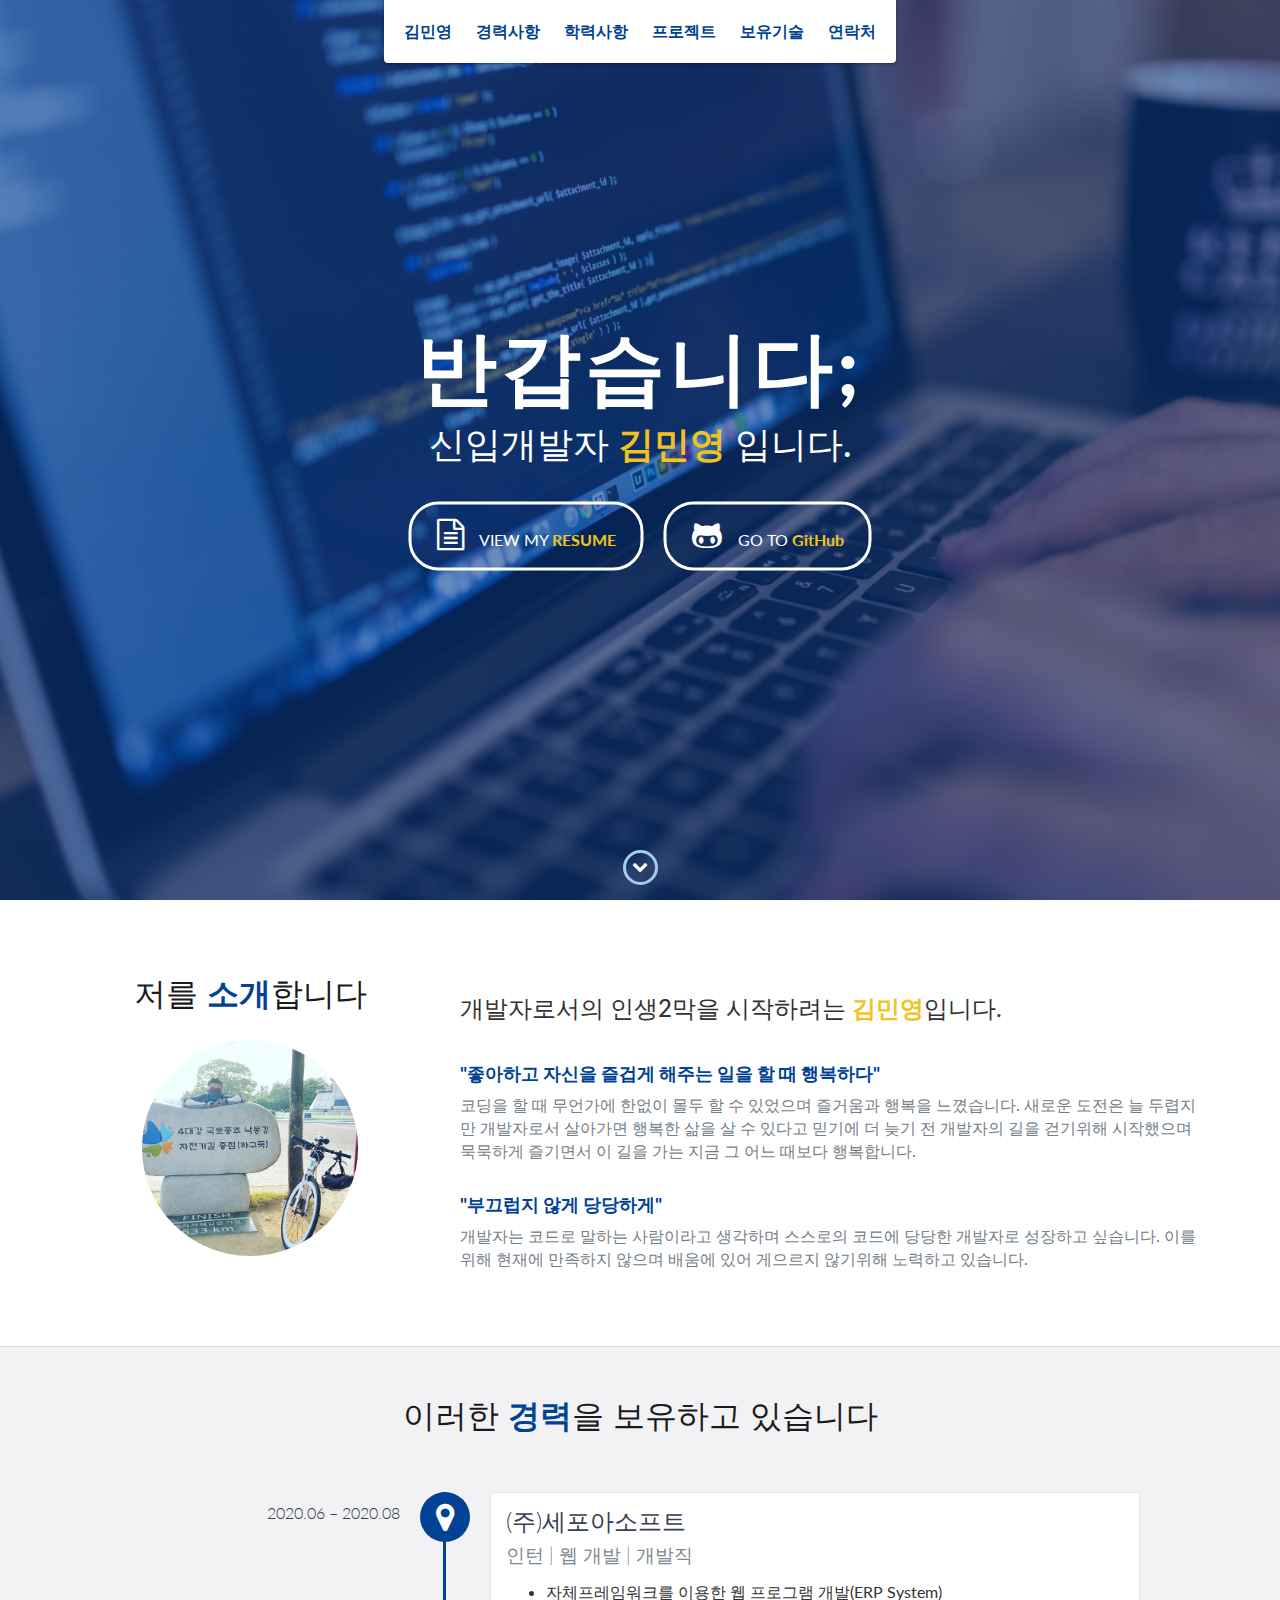
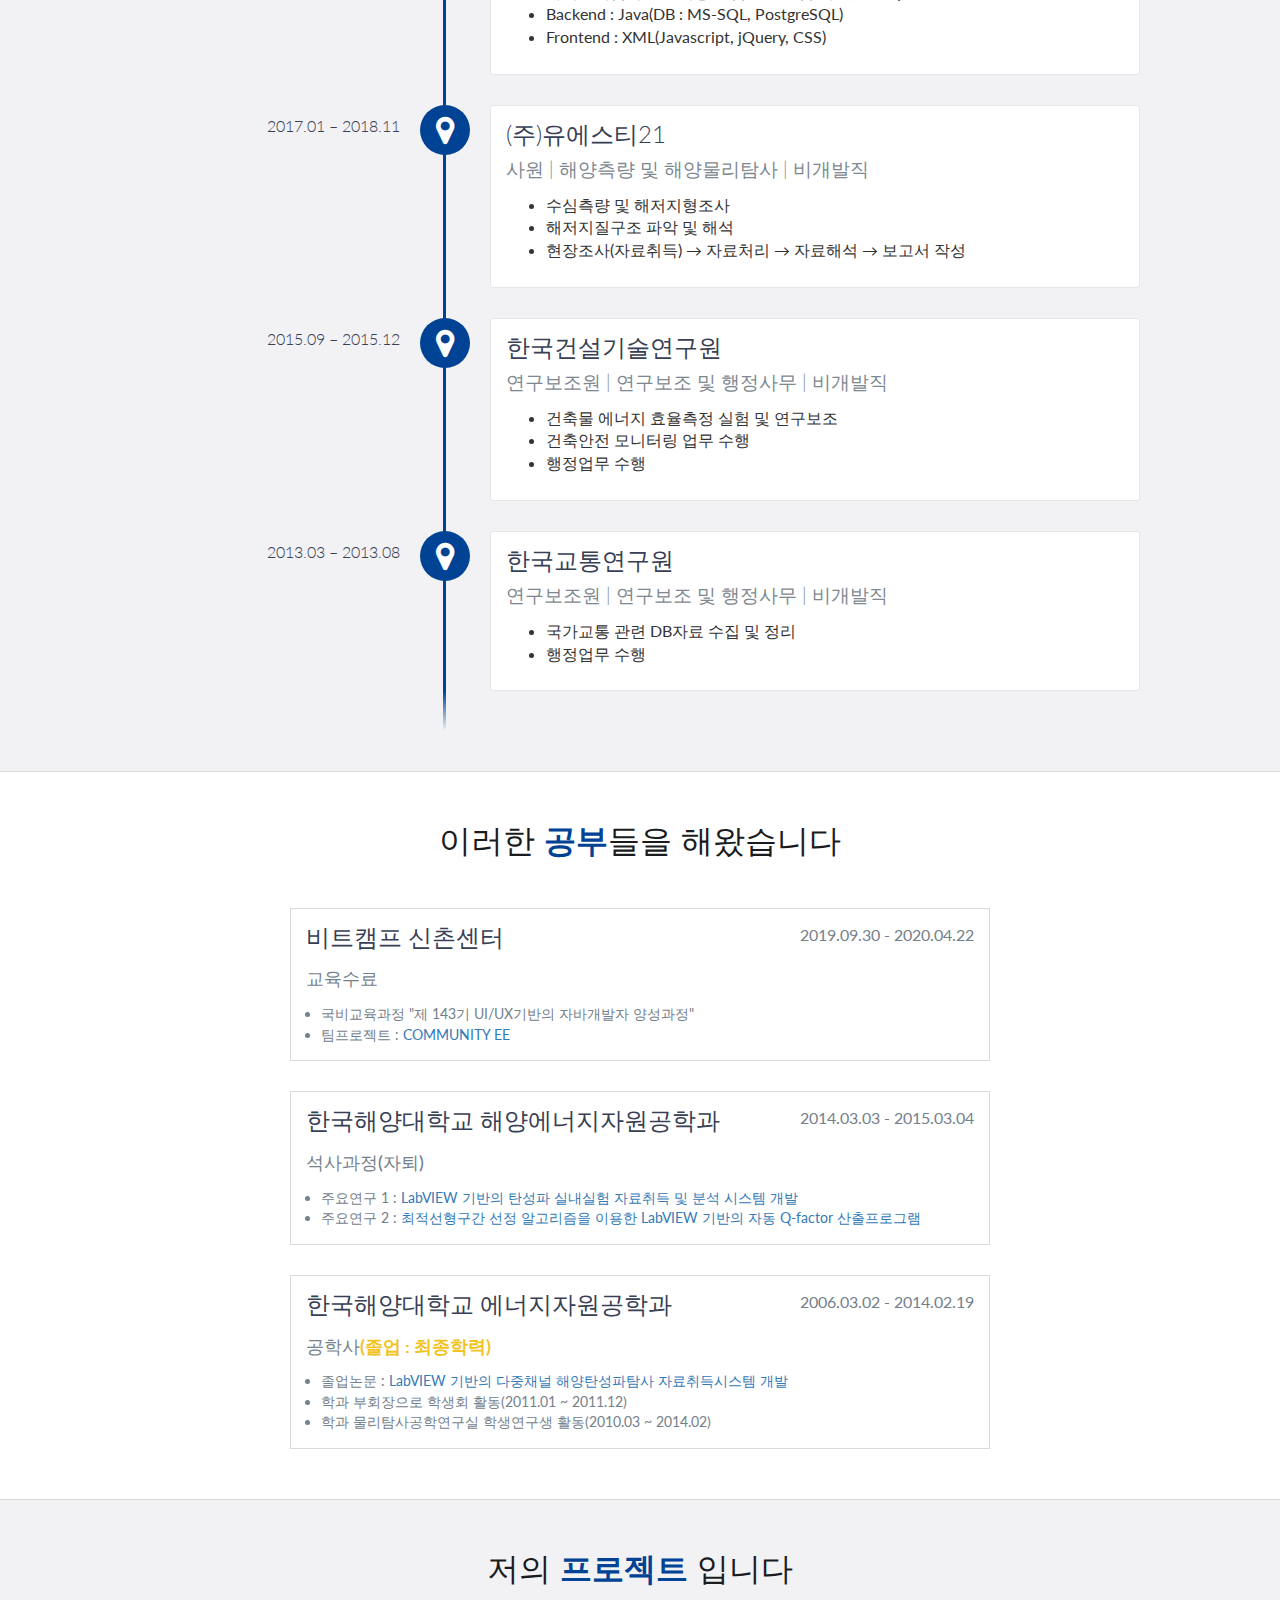
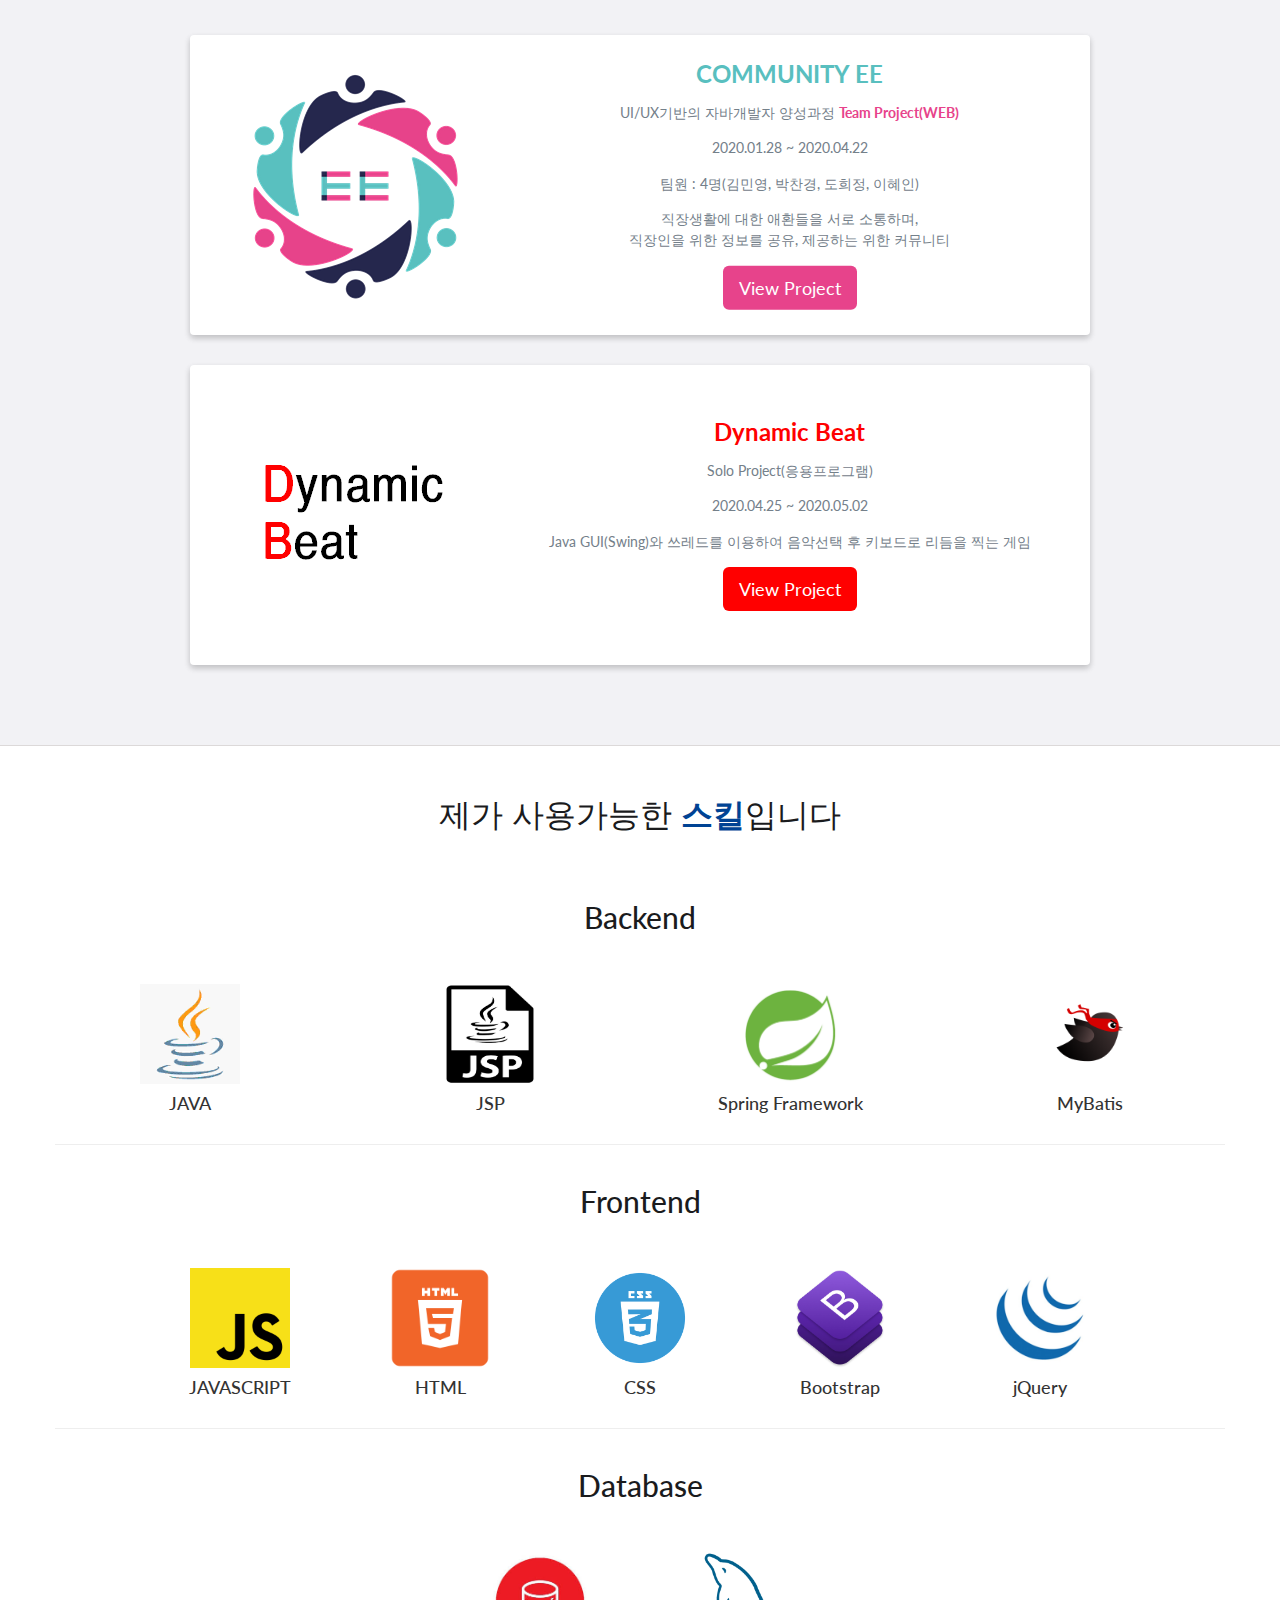
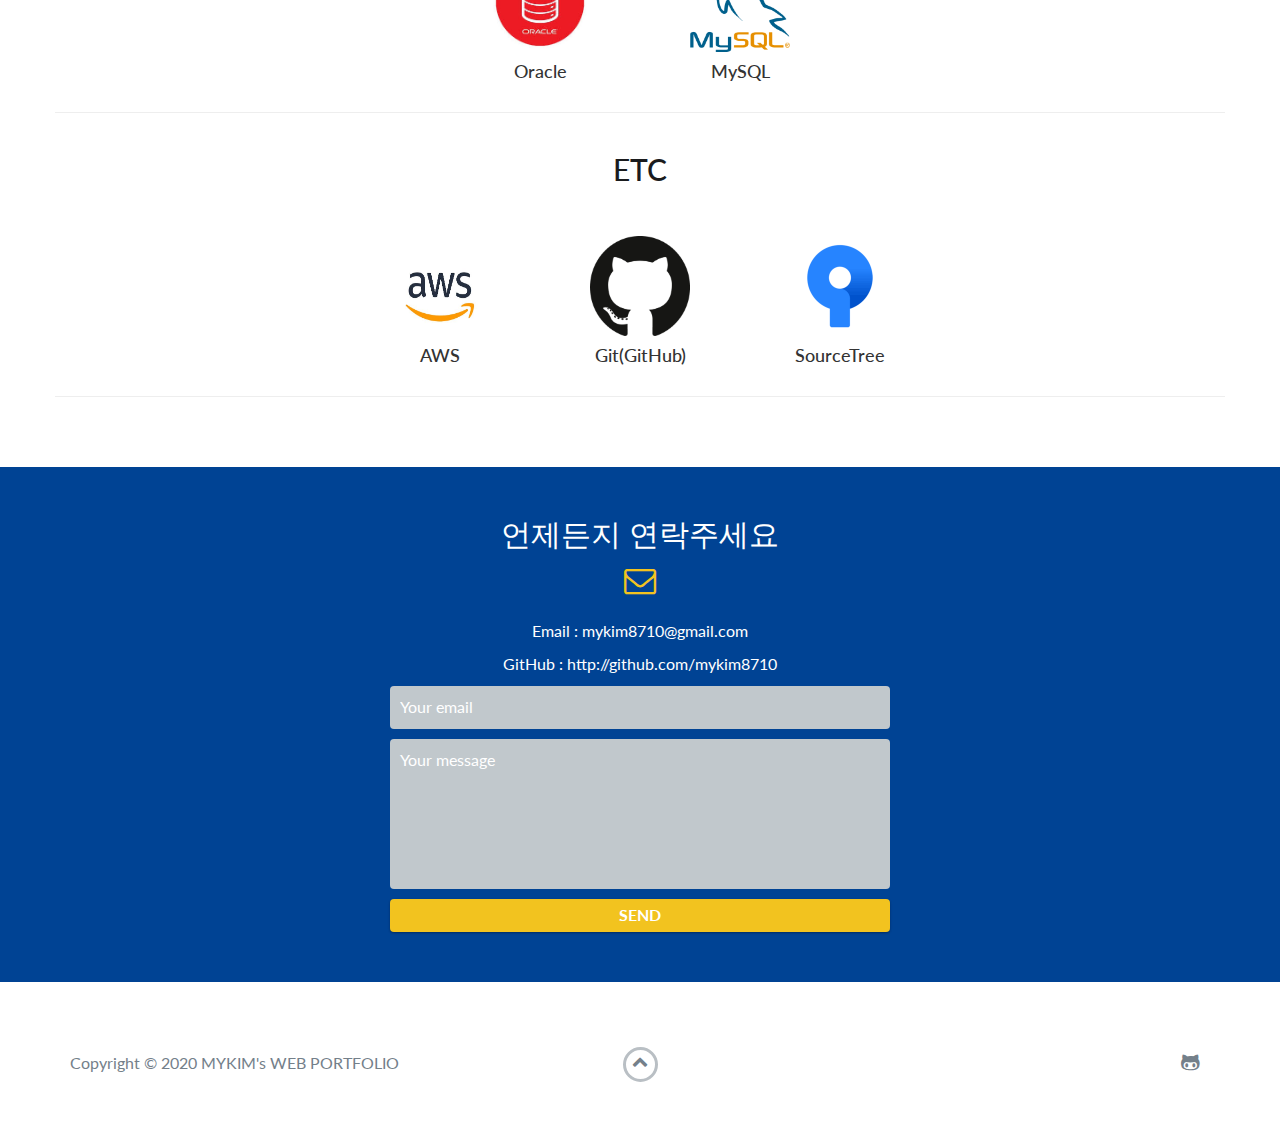
<file: index.html>
<!DOCTYPE html>
<html class="no-js" lang="en">

    <head>
        <meta charset="utf-8">
        <meta http-equiv="X-UA-Compatible" content="IE=edge">
        <meta name="viewport" content="width=device-width, initial-scale=1">
        <title>mykim's Web Portfolio</title>
        
        <link rel="shortcut icon" href="favicon.ico" type="image/x-icon">
        <link rel="icon" href="favicon.ico" type="image/x-icon">

        <link href="https://fonts.googleapis.com/css?family=Lato:300,400,700,900" rel="stylesheet">
       
        <link rel="stylesheet" href="libs/font-awesome/css/font-awesome.min.css">
        <link rel="stylesheet" href="https://maxcdn.bootstrapcdn.com/bootstrap/3.4.1/css/bootstrap.min.css">

        <script src="https://ajax.googleapis.com/ajax/libs/jquery/3.4.1/jquery.min.js"></script>
        <script src="https://maxcdn.bootstrapcdn.com/bootstrap/3.4.1/js/bootstrap.min.js"></script>

        <link href="css/styles.css" rel="stylesheet">

        <style>
            .carousel-control.left, .carousel-control.right {
                background-image: none
            }
        </style>

    </head>

    <body>
        <div id="mobile-menu-open" class="shadow-large">
            <i class="fa fa-bars" aria-hidden="true"></i>
        </div>
        <!-- End #mobile-menu-toggle -->
        <header>
            <div id="mobile-menu-close">
                <span>Close</span>
                <i class="fa fa-times" aria-hidden="true"></i>
            </div>
            <ul id="menu" class="shadow">
                <li>
                    <a href="#about" style="font-weight: 700;">김민영</a>
                </li>
                <li>
                    <a href="#experience" style="font-weight: 700;">경력사항</a>
                </li>
                <li>
                    <a href="#education" style="font-weight: 700;">학력사항</a>
                </li>
                <li>
                    <a href="#projects" style="font-weight: 700;">프로젝트</a>
                </li>
                <li>
                    <a href="#skills" style="font-weight: 700;">보유기술</a>
                </li>
                <li>
                    <a href="#contact" style="font-weight: 700;">연락처</a>
                </li>
            </ul>
        </header>
        <!-- End header -->

        <div id="lead">
            <div id="lead-content">

                <h1>반갑습니다;</h1><br>
                <h2>신입개발자 <b style="color:#f2c31f;">김민영</b> 입니다.</h2><br>

                <a href="/documents/resume3.pdf" target="_blank" class="btn-rounded-white"><i class="fa fa-file-text-o fa-2x" aria-hidden="true"></i>&nbsp;&nbsp;&nbsp;&nbsp;VIEW MY <b style="color: #f2c31f;">RESUME</b></a>&nbsp;&nbsp;&nbsp;&nbsp;
                <a href="https://github.com/mykim8710" target="_blank" class="btn-rounded-white"><i class="fa fa-github-alt fa-2x" aria-hidden="true"></i>&nbsp;&nbsp;&nbsp;&nbsp;GO TO <b style="color: #f2c31f;">GitHub</b></a>
            </div>
            <!-- End #lead-content -->

            <div id="lead-overlay"></div>

            <div id="lead-down">
                <span>
                    <i class="fa fa-chevron-down" aria-hidden="true"></i>
                </span>
            </div>
            <!-- End #lead-down -->
        </div>
        <!-- End #lead -->

        <div id="about">
            <div class="container">
                <div class="row">
                    <div class="col-md-4" align="center">
                        <h2 class="heading">저를 <b style="color: #004394;">소개</b>합니다</h2>
                        <img src="/images/mykim2.jpg" style="width: 60%; border-radius: 50%">
                    </div>

                    <div class="col-md-8">
                        <h3>
                            개발자로서의 인생2막을 시작하려는 <b style="color:#f2c31f;">김민영</b>입니다.
                        </h3><br>
                        <p>
                            <h4 style="color:#004394; margin-bottom: 10px;">
                                <b>"좋아하고 자신을 즐겁게 해주는 일을 할 때 행복하다"</b>
                            </h4>
                            <p>
                                코딩을 할 때 무언가에 한없이 몰두 할 수 있었으며 즐거움과 행복을 느꼈습니다. 
                                새로운 도전은 늘 두렵지만 개발자로서 살아가면 행복한 삶을 살 수 있다고 믿기에 더 늦기 전 개발자의 길을 걷기위해 시작했으며
                                묵묵하게 즐기면서 이 길을 가는 지금 그 어느 때보다 행복합니다.
                            </p>
                            <br>

                            <h4 style="color:#004394; margin-bottom: 10px;">
                                <b>"부끄럽지 않게 당당하게"</b>
                            </h4>
                            <p>
                                개발자는 코드로 말하는 사람이라고 생각하며 스스로의 코드에 당당한 개발자로 성장하고 싶습니다. 
                                이를 위해 현재에 만족하지 않으며 배움에 있어 게으르지 않기위해 노력하고 있습니다.                               
                            </p>
                        </p>
                    </div>
                </div>
            </div>
        </div>
        <!-- End #about -->

        <div id="experience" class="background-alt">
            <h2 class="heading">이러한 <b style="color: #004394;">경력</b>을 보유하고 있습니다</h2>
            <div id="experience-timeline">
                <div data-date="2020.06 – 2020.08">
                    <h3 style="margin-bottom: 10px;">(주)세포아소프트</h3>
                    <h4>인턴 | 웹 개발 | 개발직</h4>
                    
                    <ul>
                        <li>
                            자체프레임워크를 이용한 웹 프로그램 개발(ERP System)
                        </li>
                        <li>
                            Backend : Java(DB : MS-SQL, PostgreSQL)
                        </li>
                        <li>
                            Frontend : XML(Javascript, jQuery, CSS)
                        </li>
                    </ul>
                </div>


                <div data-date="2017.01 – 2018.11">
                    <h3 style="margin-bottom: 10px;">(주)유에스티21</h3>
                    <h4>사원 | 해양측량 및 해양물리탐사 | 비개발직</h4>
                    
                    <ul>
                        <li>
                            수심측량 및 해저지형조사
                        </li>
                        <li>
                            해저지질구조 파악 및 해석
                        </li>
                        <li>
                            현장조사(자료취득) → 자료처리 → 자료해석 → 보고서 작성
                        </li>
                    </ul>
                </div>

                <div data-date="2015.09 – 2015.12">
                    <h3 style="margin-bottom: 10px;">한국건설기술연구원</h3><br>
                    <h4>연구보조원 | 연구보조 및 행정사무 | 비개발직</h4>
                    
                    <ul>
                        <li>
                            건축물 에너지 효율측정 실험 및 연구보조
                        </li>
                        <li>
                            건축안전 모니터링 업무 수행
                        </li>
                        <li>
                            행정업무 수행
                        </li>
                    </ul>
                </div>

                <div data-date="2013.03 – 2013.08">
                    <h3 style="margin-bottom: 10px;">한국교통연구원</h3><br>
                    <h4>연구보조원 | 연구보조 및 행정사무 | 비개발직</h4>

                    <ul>
                        <li>
                            국가교통 관련 DB자료 수집 및 정리
                        </li>
                        <li>
                            행정업무 수행
                        </li>
                    </ul>
                </div>
            </div>
        </div>
        <!-- End #experience -->

        <div id="education">
            <h2 class="heading">이러한 <b style="color: #004394;">공부</b>들을 해왔습니다</h2>
            <div class="education-block">
                <h3>비트캠프 신촌센터</h3>
                <span class="education-date">2019.09.30 - 2020.04.22</span><br><br> 
                <h4>교육수료</h4>
                <ul>
                    <li>
                        국비교육과정 "제 143기 UI/UX기반의 자바개발자 양성과정"
                    </li>
                    <li>
                        팀프로젝트 : <a href="http://ec2-13-124-180-143.ap-northeast-2.compute.amazonaws.com:8282/eepp/" target="_blank">COMMUNITY EE</a>
                    </li>
                </ul>
            </div>
            <!-- End .education-block -->

            <div class="education-block">
                <h3>한국해양대학교 해양에너지자원공학과</h3>
                <span class="education-date">2014.03.03 - 2015.03.04</span><br><br>
                <h4>석사과정(자퇴)</h4>
                <ul>
                    <li>
                        주요연구 1 :
                        <a href="/documents/research1.pdf" target="_blank">LabVIEW 기반의 탄성파 실내실험 자료취득 및 분석 시스템 개발</a>
                    </li>
                    <li>
                        주요연구 2 :
                        <a href="/documents/research2.pdf" target="_blank">최적선형구간 선정 알고리즘을 이용한 LabVIEW 기반의 자동 Q-factor 산출프로그램</a>
                    </li>
                </ul>
            </div>
            <!-- End .education-block -->

            <div class="education-block">
                <h3>한국해양대학교 에너지자원공학과</h3>
                <span class="education-date">2006.03.02 - 2014.02.19</span><br><br>
                <h4>공학사<b style="color: #f2c31f;">(졸업 : 최종학력)</b></h4>
                <ul>
                    <li>
                        졸업논문 : <a href="/documents/KMOU_GraduationThesis.pdf" target="_blank">LabVIEW 기반의 다중채널 해양탄성파탐사 자료취득시스템 개발</a>
                    </li>
                    <li>
                        학과 부회장으로 학생회 활동(2011.01 ~ 2011.12)
                    </li>
                    <li>
                        학과 물리탐사공학연구실 학생연구생 활동(2010.03 ~ 2014.02)
                    </li>
                </ul>
            </div>
            <!-- End .education-block -->
        </div>
        <!-- End #education -->

        <div id="projects" class="background-alt">
            <h2 class="heading">저의 <b style="color: #004394;">프로젝트</b> 입니다</h2>
            <div class="container">
                <div class="row">
                    <div class="project shadow-large">
                        <div class="project-image col-md-4 col-sm-4 col-xs-4">
                            <img src="images/ee.png"/>
                        </div>
                        <!-- End .project-image -->
                        <div class="project-info col-md-8 col-sm-8 col-xs-12">
                            <h3><b style="color:#59bfbf;">COMMUNITY EE</b></h3>
                            <p>UI/UX기반의 자바개발자 양성과정 <b style="color: #e7438b;">Team Project(WEB)</b></p>
                            <p>2020.01.28 ~ 2020.04.22</p>
                            <p>팀원 : 4명(김민영, 박찬경, 도희정, 이혜인)</p>
                            <p>직장생활에 대한 애환들을 서로 소통하며,<br>직장인을 위한 정보를 공유, 제공하는 위한 커뮤니티</p>
                            <button style="background-color: #e7438b; border: none;" type="button" class="btn btn-info btn-lg" data-toggle="modal" data-target="#projectEE">View Project</button>
                        </div>
                        <!-- End .project-info -->
                    </div>
                    <!-- End .project -->
                </div>

                <div class="row">
                    <div class="project shadow-large">
                        <div class="project-image col-md-4 col-sm-4 col-xs-4">
                            <img src="images/dynamicBeat.png"/>
                        </div>
                        <!-- End .project-image -->
                        <div class="project-info col-md-8 col-sm-8 col-xs-12">
                            <h3><b style="color:red;">Dynamic Beat</b></h3>
                            <p>Solo Project(응용프로그램)</p>
                            <p>2020.04.25 ~ 2020.05.02</p>
                            
                            <p>Java GUI(Swing)와 쓰레드를 이용하여 음악선택 후 키보드로 리듬을 찍는 게임</p>

                            <button style="background-color: red; border: none;" type="button" class="btn btn-info btn-lg" data-toggle="modal" data-target="#projectDB">View Project</button>
                        </div>
                        <!-- End .project-info -->
                    </div>
                    <!-- End .project -->
                </div>
            </div>
        </div>
        <!-- End #projects -->

        <div class="projectModalList">
            <div class="project1">
                <!-- Modal -->
                <div class="modal fade" id="projectEE" role="dialog">
                    <div class="modal-dialog modal-lg">
                    
                    <!-- Modal content-->
                    <div class="modal-content">
                        <div class="modal-header">
                            <button type="button" class="close" data-dismiss="modal">&times;</button>
                            <h3 class="modal-title" style="color: #59bfbf; font-weight: 800;">COMMUNITY EE(Team Project)</h3>
                        </div>

                        <div class="modal-body" style="height: 100%;">        
                            <p><i class="fa fa-github-alt" aria-hidden="true"></i>&nbsp;&nbsp;&nbsp;&nbsp;<a style="text-decoration: none;" href="https://github.com/bit-eepp/teamProject_EEPP" target="_blank">https://github.com/bit-eepp/teamProject_EEPP</a></p>
                            <p><i class="fa fa-link" aria-hidden="true"></i>&nbsp;&nbsp;&nbsp;&nbsp;<a style="text-decoration: none;" href="http://ec2-13-124-180-143.ap-northeast-2.compute.amazonaws.com:8282/eepp/" target="_blank">http://ec2-13-124-180-143.ap-northeast-2.compute.amazonaws.com:8282/eepp/</a></p>
                            
                            <div id="myCarousel" class="carousel slide" data-ride="carousel" data-interval="false">
                            
                                <!-- Wrapper for slides -->
                                <div class="carousel-inner" role="listbox">
                                    <div class="item active">
                                        <img src="project/communityEE_p1.jpg" style="width: 100%;">
                                    </div>
                            
                                    <div class="item">
                                        <img src="project/communityEE_p2.jpg" style="width: 100%;">
                                    </div>
                                </div>
                            
                                <!-- Left and right controls -->
                                <a class="left carousel-control" href="#myCarousel" role="button" data-slide="prev">
                                    <span class="glyphicon glyphicon-chevron-left" aria-hidden="true"></span>
                                    <span class="sr-only">Previous</span>
                                </a>
                                <a class="right carousel-control" href="#myCarousel" role="button" data-slide="next">
                                    <span class="glyphicon glyphicon-chevron-right" aria-hidden="true"></span>
                                    <span class="sr-only">Next</span>
                                </a>
                            </div>
                        </div>

                        <div class="modal-footer">
                            <button type="button" class="btn btn-default" data-dismiss="modal">Close</button>
                        </div>
                    </div>
                </div>
            </div>
        
            <div class="project2">
                <!-- Modal -->
                <div class="modal fade" id="projectDB" role="dialog">
                    <div class="modal-dialog modal-lg">
                    
                    <!-- Modal content-->
                    <div class="modal-content">
                        <div class="modal-header">
                            <button type="button" class="close" data-dismiss="modal">&times;</button>
                            <h3 class="modal-title" style="color: red; font-weight: 800;">Dynamic Beat(Solo Project)</h3>
                        </div>

                        <div class="modal-body" style="height: 100%;">        
                            
                            <h4 style="font-weight: 800;">* 프로그램 개요</h4>
                            <p>
                                - 프로그램 명 : Dynamic Beat(자바리듬게임) / 응용프로그램 <br>
                                - 구분(팀원) / 기간 : Solo Project(1인) / 2020.04.25. ~ 05.02 <br>
                                - 주 제 : Java GUI(Swing)와 쓰레드를 이용하여 음악선택 후 리듬을 찍어 게임 <br>
                                - GitHub : <a style="text-decoration: none;" href="https://github.com/mykim8710/javaRhythmGame" target="_blank">https://github.com/mykim8710/javaRhythmGame</a></p>
                            </p>
                           

                            <h4 style="font-weight: 800;">* 개발환경</h4>
                            <p>
                                - 사용언어 : Java <br>
                                - 형상(버전)관리 : Git(GitHub)
                            </p>
                           

                            <h4 style="font-weight: 800;">* 간단 소개</h4>
                            <p>
                                - Java 복습을 위해 Java GUI(Swing)와 쓰레드를 이용하여 구현해본 간단한 게임입니다.<br>
                                - 음악을 선택하고 음악에 맞는 리듬을 키보드로 찍어보는 게임입니다.
                            </p>
                            

                            <h4 style="font-weight: 800;">* 프로그램 구동화면</h4>
                             
                            <div id="myCarousel2" class="carousel slide" data-ride="carousel" data-interval="false">
                            
                                <!-- Wrapper for slides -->
                                <div class="carousel-inner" role="listbox">
                                    <div class="item active">
                                        <img src="project/db1.jpg" style="width: 100%;">
                                        <div class="carousel-caption" style="position: absolute; top:-10px; left: -450px;">
                                            <h3 style="color: rgb(230, 245, 23);">프로그램 시작화면</h3>
                                        </div>
                                    </div>
                            
                                    <div class="item">
                                        <img src="project/db2.jpg" style="width: 100%;">
                                        <div class="carousel-caption" style="position: absolute; top:-10px; left: -450px;">
                                            <h3 style="color: rgb(230, 245, 23);">음악선택 화면</h3>
                                        </div>
                                    </div>

                                    <div class="item">
                                        <img src="project/db3.jpg" style="width: 100%;">
                                        <div class="carousel-caption" style="position: absolute; top:-10px; left: -450px;">
                                            <h3 style="color: rgb(230, 245, 23);">게임화면</h3>
                                        </div>
                                    </div>
                                </div>
                            
                                <!-- Left and right controls -->
                                <a class="left carousel-control" href="#myCarousel2" role="button" data-slide="prev">
                                    <span class="glyphicon glyphicon-chevron-left" aria-hidden="true"></span>
                                    <span class="sr-only">Previous</span>
                                </a>
                                <a class="right carousel-control" href="#myCarousel2" role="button" data-slide="next">
                                    <span class="glyphicon glyphicon-chevron-right" aria-hidden="true"></span>
                                    <span class="sr-only">Next</span>
                                </a>
                            </div>
                            
    
                            
    
    
    
    
    
                               
                        </div>
    
                            <div class="modal-footer">
                                <button type="button" class="btn btn-default" data-dismiss="modal">Close</button>
                            </div>
                        </div>
                    </div>
                </div>
            </div>
        </div>

        
        <div id="skills">
            <h2 class="heading">제가 사용가능한 <b style="color: #004394;">스킬</b>입니다</h2>

            <div class="container">
                <div class="row">
                    <div class="col-md-12 col-sm-12 col-xs-12">
                        <h2>Backend</h2>
                    </div>
                    <div class="row text-center">
                        <div class="services-contents">
                            <div class="col-md-3 col-sm-3 col-xs-3">
                                <img src="skills/java.jpg" style="width: 100px; height: 100px;">
                                <h4>JAVA</h4>
                            </div>

                            <div class="col-md-3 col-sm-3 col-xs-3">
                                <img src="skills/jsp.png" style="width: 100px; height: 100px;">
                                <h4>JSP</h4>
                            </div>

                            <div class="col-md-3 col-sm-3 col-xs-3">
                                <img src="skills/Spring.png" style="width: 100px; height: 100px;">
                                <h4>Spring Framework</h4>
                            </div>

                            <div class="col-md-3 col-sm-3 col-xs-3">
                                <img src="skills/mybatis.png" style="width: 100px; height: 100px;">
                                <h4>MyBatis</h4>
                            </div>
                        </div>
                    </div>
                    <hr>

                    <div class="col-md-12 col-sm-12 col-xs-12">
                        <h2>Frontend</h2>
                    </div>
                    <div class="row text-center">
                        <div class="services-contents">
                            <div class="col-md-1"></div>

                            <div class="col-md-2 col-sm-4 col-xs-4">
                                <img src="skills/javascript.png" style="width: 100px; height: 100px;">
                                <h4>JAVASCRIPT</h4>
                            </div>
                            
                            <div class="col-md-2 col-sm-4 col-xs-4">
                                <img src="skills/html.png" style="width: 100px; height: 100px;">
                                <h4>HTML</h4>
                            </div>

                            <div class="col-md-2 col-sm-4 col-xs-4">
                                <img src="skills/css.png" style="width: 100px; height: 100px;">
                                <h4>CSS</h4>
                            </div> 
                            
                            <div class="col-md-2 col-sm-4 col-xs-4">
                                <img src="skills/bootstrap.png" style="width: 100px; height: 100px;">
                                <h4>Bootstrap</h4>
                            </div>

                            <div class="col-md-2 col-sm-4 col-xs-4">
                                <img src="skills/jquery.jpg" style="width: 100px; height: 100px;">
                                <h4>jQuery</h4>
                            </div>
                        </div>
                    </div>
                    <hr>

                    <div class="col-md-12 col-sm-12 col-xs-12">
                        <h2>Database</h2>
                    </div>
                    <div class="row text-center">
                        <div class="services-contents">
                            <div class="col-md-4 col-sm-6"></div>
                            <div class="col-md-2 col-sm-2 col-xs-6">
                                <img src="skills/oracle.jpg" style="width: 100px; height: 100px;">
                                <h4>Oracle</h4>
                            </div>

                            <div class="col-md-2 col-sm-2 col-xs-6">
                                <img src="skills/mysql.png" style="width: 100px; height: 100px;">
                                <h4>MySQL</h4>
                            </div>
                        </div>
                    </div>
                    <hr>

                    <div class="col-md-12 col-sm-12 col-xs-12">
                        <h2>ETC</h2>
                    </div>
                    <div class="row text-center">
                        <div class="services-contents">
                            <div class="col-md-3 col-sm-6"></div>
                            <div class="col-md-2 col-sm-2 col-xs-4">
                                <img src="skills/aws.jpg" style="width: 100px; height: 100px;">
                                <h4>AWS</h4>
                            </div>

                            <div class="col-md-2 col-sm-2 col-xs-4">
                                <img src="skills/github.png" style="width: 100px; height: 100px;">
                                <h4>Git(GitHub)</h4>
                            </div>

                            <div class="col-md-2 col-sm-2 col-xs-4">
                                <img src="skills/sourceTree.png" style="width: 100px; height: 100px;">
                                <h4>SourceTree</h4>
                            </div>
                            
                        </div>
                    </div>
                    <hr>
                </div>
            </div>

        </div>
        <!-- End #skills -->

        <div id="contact">
            <h2>언제든지 연락주세요</h2>

            <div align="center">
                <i class="fa fa-envelope-o fa-2x" style="color: #f2c31f;"></i>
            </div>
            <br>

            <p style="color: #ffffff;">
                Email : mykim8710@gmail.com
            </p>

            <p style="color: #ffffff;">
                GitHub : <a href="https://github.com/mykim8710" target="_blank" style="color: #ffffff;">http://github.com/mykim8710</a>
            </p>

            <div id="contact-form">
                <form method="POST" action="https://formspree.io/mykim8710@gmail.com">
                    <input type="hidden" name="_subject" value="Contact request from personal website"/>
                    <input type="email" name="_replyto" placeholder="Your email" required="required">
                    <textarea name="message" placeholder="Your message" required="required"></textarea>
                    <button type="submit">SEND</button>
                </form>
            </div>
            <!-- End #contact-form -->
        </div>
        <!-- End #contact -->

        <footer>
            <div class="container">
                <div class="row">
                    <div class="col-sm-5 copyright">
                        <p>
                            Copyright &copy; 2020 MYKIM's WEB PORTFOLIO
                        </p>
                    </div>
                    <div class="col-sm-2 top">
                        <span id="to-top">
                            <i class="fa fa-chevron-up" aria-hidden="true"></i>
                        </span>
                    </div>
                    <div class="col-sm-5 social">
                        <ul>
                            <li>
                                <a href="https://github.com/mykim8710" target="_blank">
                                    <i class="fa fa-github-alt" aria-hidden="true"></i>
                                </a>
                            </li>
                        </ul>
                    </div>
                </div>
            </div>
        </footer>
        <!-- End footer -->

        <script src="https://ajax.googleapis.com/ajax/libs/jquery/1.12.4/jquery.min.js"></script>
        <script src="js/scripts.min.js"></script>
    </body>

</html>
</file>
<file: css/styles.css>
/*!
    Title: Dev Portfolio Template
    Version: 1.2.2
    Last Change: 03/25/2020
    Author: Ryan Fitzgerald
    Repo: https://github.com/RyanFitzgerald/devportfolio-template
    Issues: https://github.com/RyanFitzgerald/devportfolio-template/issues

    Description: This file contains all the styles associated with the page
    that don't come from third party libraries. This file gets compiled using
    Gulp and send to the /css folder which is then loaded on the page.
*/
body {
    font-family: 'Lato', sans-serif;
    font-size: 16px;
}
body.active {
    overflow: hidden;
    z-index: -1;
}
.no-js #experience-timeline > div {
    background: #fff;
    padding: 10px;
    margin-bottom: 10px;
    border: 1px solid #dcd9d9;
}
.no-js #experience-timeline > div h3 {
    font-size: 1.5em;
    font-weight: 300;
    color: #374054;
    display: inline-block;
    margin: 0;
}
.no-js #experience-timeline > div h4 {
    font-size: 1.2em;
    font-weight: 300;
    color: #7e8890;
    margin: 0 0 15px;
}
.no-js #experience-timeline > div p {
    color: #74808a;
    font-size: 0.9em;
    margin: 0;
}
.no-js #experience-timeline:after,
.no-js #experience-timeline:before {
    content: none;
}
@keyframes dropHeader {
    0% {
        transform: translateY(-100%);
    }
    100% {
        transform: translateY(0);
    }
}
header {
    position: absolute;
    top: 0;
    left: 0;
    right: 0;
    text-align: center;
    z-index: 10;
    animation-name: dropHeader;
    animation-iteration-count: 1;
    animation-timing-function: ease;
    animation-duration: 0.75s;
}
header ul {
    display: inline-block;
    background: #fff;
    text-align: center;
    padding: 10px;
    margin: 0;
    border-bottom-right-radius: 4px;
    border-bottom-left-radius: 4px;
}
header li {
    display: inline-block;
}
header a {
    display: block;
    color: #004394;
    padding: 10px;
}
header a:hover {
    color: #ffffff;
    text-decoration: none;
    background: #f2c31f;
    border-radius: 4px;
}
header a:focus {
    color: #004394;
    text-decoration: none;
}
header.active {
    display: block;
}
header.sticky {
    position: fixed;
    z-index: 999;
}
#menu.active {
    display: block;
}
#mobile-menu-open {
    display: none;
    cursor: pointer;
    position: fixed;
    right: 15px;
    top: 10px;
    color: #004394;
    font-size: 1.5em;
    z-index: 20;
    padding: 0 7px;
    border-radius: 4px;
    background: #fff;
}
#mobile-menu-close {
    display: none;
    text-align: right;
    width: 100%;
    background: #fff;
    font-size: 1.5em;
    padding-right: 15px;
    padding-top: 10px;
    cursor: pointer;
    color: #004394;
}
#mobile-menu-close span {
    font-size: 0.5em;
    text-transform: uppercase;
}
#mobile-menu-close i {
    vertical-align: middle;
}
footer {
    padding: 50px 0;
}
.copyright {
    padding-top: 20px;
}
.copyright p {
    margin: 0;
    color: #74808a;
}
.top {
    text-align: center;
}
.top span {
    cursor: pointer;
    display: block;
    margin: 15px auto 0;
    width: 35px;
    height: 35px;
    border-radius: 50%;
    border: 3px solid #b9bfc4;
    text-align: center;
}
.top i {
    color: #74808a;
}
.social {
    text-align: right;
}
.social ul {
    margin: 5px 0 0;
    padding: 0;
}
.social li {
    display: inline-block;
    font-size: 1.25em;
    list-style: none;
}
.social a {
    display: block;
    color: #74808a;
    padding: 10px;
}
.social a:hover {
    color: #004394;
}
.btn-rounded-white {
    display: inline-block;
    color: #fff;
    padding: 15px 25px;
    border: 3px solid #fff;
    border-radius: 30px;
    transition: 0.5s ease all;
}
.btn-rounded-white:hover {
    color: #004394;
    background: #fff;
    text-decoration: none;
}
.shadow {
    box-shadow: 0 1px 3px rgba(0,0,0,0.12),0 1px 2px rgba(0,0,0,0.24);
}
.shadow-large {
    box-shadow: 0 3px 6px rgba(0,0,0,0.08),0 3px 6px rgba(0,0,0,0.15);
}
.heading {
    position: relative;
    display: inline-block;
    font-size: 2em;
    font-weight: 300;
    margin: 0 0 30px;
}

.background-alt {
    background: #f2f2f5;
}
#lead {
    position: relative;
    height: 100vh;
    min-height: 500px;
    max-height: 1080px;
    background: url("../images/backGroundImage2.jpg");
    background-size: cover;
    padding: 15px;
    overflow: hidden;
}
#lead-content {
    position: absolute;
    z-index: 10;
    top: 50%;
    left: 50%;
    transform: translate(-50%, -50%);
    text-align: center;
}
#lead-content h1,
#lead-content h2 {
    margin: 0;
}
#lead-content h1 {
    color: #fff;
    font-weight: 900;
    font-size: 5em;
    text-transform: uppercase;
    letter-spacing: 0.05em;
    line-height: 0.9em;
}
#lead-content h2 {
    color: #ffffff;
    font-weight: 500;
    font-size: 2.25em;
    margin-bottom: 15px;
}
#lead-overlay {
    position: absolute;
    height: 100%;
    width: 100%;
    top: 0;
    right: 0;
    bottom: 0;
    left: 0;
    background: #093e8e96;
    z-index: 1;
}
#lead-down {
    position: absolute;
    left: 0;
    right: 0;
    width: 100%;
    text-align: center;
    z-index: 10;
    bottom: 15px;
    color: #fff;
}
#lead-down span {
    cursor: pointer;
    display: block;
    margin: 0 auto;
    width: 35px;
    height: 35px;
    border-radius: 50%;
    border: 3px solid #a0cfee;
    text-align: center;
}
#lead-down i {
    animation: pulsate 1.5s ease;
    animation-iteration-count: infinite;
    padding-top: 5px;
}
@keyframes pulsate {
    0% {
        transform: scale(1, 1);
    }
    50% {
        transform: scale(1.2, 1.2);
    }
    100% {
        transform: scale(1, 1);
    }
}
#about {
    padding: 75px 15px;
    border-bottom: 1px solid #dcd9d9;
}
#about h2 {
    color: #1a1b1d;
}
#about p {
    color: #74808a;
    margin: 0;
}
#experience {
    padding: 50px 15px;
    text-align: center;
    border-bottom: 1px solid #dcd9d9;
}
#experience h2 {
    color: #1a1b1d;
}
#experience-timeline {
    margin: 30px auto 0;
    position: relative;
    max-width: 1000px;
}
#experience-timeline:before {
    position: absolute;
    content: '';
    top: 0;
    bottom: 0;
    left: 303px;
    right: auto;
    height: 100%;
    width: 3px;
    background: #004394;
    z-index: 0;
}
#experience-timeline:after {
    position: absolute;
    content: '';
    width: 3px;
    height: 40px;
    background: #004394;
    background: linear-gradient(to bottom, #004394, rgba(52,152,219,0));
    top: 100%;
    left: 303px;
}
.vtimeline-content {
    margin-left: 350px;
    background: #fff;
    border: 1px solid #e6e6e6;
    padding: 15px;
    border-radius: 3px;
    text-align: left;
}
.vtimeline-content h3 {
    font-size: 1.5em;
    font-weight: 300;
    color: #374054;
    display: inline-block;
    margin: 0;
}
.vtimeline-content h4 {
    font-size: 1.2em;
    font-weight: 300;
    color: #7e8890;
    margin: 0 0 15px;
}
.vtimeline-content p {
    color: #74808a;
    font-size: 0.9em;
    margin: 0;
}
.vtimeline-point {
    position: relative;
    display: block;
    vertical-align: top;
    margin-bottom: 30px;
}
.vtimeline-icon {
    position: relative;
    color: #ffffff;
    width: 50px;
    height: 50px;
    background: #004394;
    border-radius: 50%;
    float: left;
    z-index: 99;
    margin-left: 280px;
}
.vtimeline-icon i {
    display: block;
    font-size: 2em;
    margin-top: 10px;
}
.vtimeline-date {
    width: 260px;
    text-align: right;
    position: absolute;
    left: 0;
    top: 10px;
    font-weight: 300;
    color: #374054;
}
#education {
    padding: 50px 15px 20px;
    border-bottom: 1px solid #dcd9d9;
    text-align: center;
}
#education h2 {
    color: #1a1b1d;
    margin-bottom: 50px;
}
.education-block {
    max-width: 700px;
    margin: 0 auto 30px;
    padding: 15px;
    border: 1px solid #dcd9d9;
    text-align: left;
}
.education-block h3 {
    font-weight: 500;
    float: left;
    margin: 0;
    color: #374054;
}
.education-block span {
    color: #74808a;
    float: right;
}
.education-block h4 {
    color: #74808a;
    clear: both;
    font-weight: 500;
    margin: 0 0 15px;
}
.education-block p,
.education-block ul {
    margin: 0;
    color: #74808a;
    font-size: 0.9em;
}
.education-block ul {
    padding: 0 0 0 15px;
}
#projects {
    padding: 50px 15px;
    border-bottom: 1px solid #dcd9d9;
    text-align: center;
}
#projects h2 {
    color: #1a1b1d;
    margin-bottom: 50px;
}
.project {
    position: relative;
    max-width: 900px;
    margin: 0 auto 30px;
    overflow: hidden;
    background: #fff;
    border-radius: 4px;
}
.project-image {
    float: left;
}
.project-info {
    position: absolute;
    top: 50%;
    transform: translateY(-50%);
    margin-left: 300px;
    padding: 15px;
}
.project-info h3 {
    font-size: 1.5em;
    font-weight: 300;
    color: #374054;
    margin: 0 0 15px;
}
.project-info p {
    color: #74808a;
    margin: 0 0 15px;
    font-size: 0.9em;
}
.no-image .project-info {
    position: relative;
    margin: 0;
    padding: 30px 15px;
    transform: none;
}
#more-projects {
    display: none;
}
#skills {
    padding: 50px 15px;
    text-align: center;
}
#skills h2 {
    color: #1a1b1d;
    margin-bottom: 50px;
}
#skills ul {
    display: block;
    margin: 0 auto;
    padding: 0;
    max-width: 800px;
}
#skills li {
    display: inline-block;
    margin: 7px;
    padding: 5px 10px;
    color: #374054;
    background: #e4e4ea;
    list-style: none;
    cursor: default;
    font-size: 1.2em;
}
#contact {
    padding: 50px 15px;
    background: #004394;
    text-align: center;
}
#contact h2 {
    margin: 0 0 15px;
    color: #fff;
    font-weight: 500;
}
#contact-form {
    max-width: 500px;
    margin: 0 auto;
}
#contact-form input,
#contact-form textarea {
    display: block;
    width: 100%;
    padding: 10px;
    border-radius: 4px;
    border: none;
    margin-bottom: 10px;
    background: #c1c8cc;
    color: #fff;
    transition: 0.5s ease all;
}
#contact-form input::-webkit-input-placeholder,
#contact-form textarea::-webkit-input-placeholder {
    color: #fff;
}
#contact-form input:-moz-placeholder,
#contact-form textarea:-moz-placeholder {
    color: #fff;
    opacity: 1;
}
#contact-form input::-moz-placeholder,
#contact-form textarea::-moz-placeholder {
    color: #fff;
    opacity: 1;
}
#contact-form input:-ms-input-placeholder,
#contact-form textarea:-ms-input-placeholder {
    color: #fff;
}
#contact-form input:focus,
#contact-form textarea:focus {
    outline: none;
    background: #16527a;
}
#contact-form textarea {
    height: 150px;
    resize: none;
}
#contact-form button {
    display: block;
    width: 100%;
    background: #f2c31f;
    border-radius: 4px;
    padding: 5px 10px;
    border: none;
    color: #ffffff;
    font-weight: 700;
    box-shadow: 0 1px 3px rgba(0,0,0,0.12),0 1px 2px rgba(0,0,0,0.24);
    transition: 0.5s ease all;
}
#contact-form button:hover {
    box-shadow: 0 10px 20px rgba(0,0,0,0.19),0 6px 6px rgba(0,0,0,0.23);
}
.optional-section {
    padding: 50px 15px;
    text-align: center;
    border-top: 1px solid #dcd9d9;
}
.optional-section h2 {
    color: #374054;
}
.optional-section-block {
    max-width: 700px;
    margin: 0 auto 30px;
    padding: 15px;
    border: 1px solid #dcd9d9;
    background: #fff;
    text-align: left;
}
.optional-section-block h3 {
    font-weight: 500;
    margin: 0 0 15px;
    color: #374054;
}
.optional-section-block h4 {
    color: #74808a;
    clear: both;
    font-weight: 500;
    margin: 0 0 15px;
}
.optional-section-block p,
.optional-section-block ul {
    margin: 0 0 15px;
    color: #74808a;
    font-size: 0.9em;
}
.optional-section-block ul {
    padding: 0 0 0 15px;
}
@media only screen and (max-width: 750px) {
    #experience-timeline:after,
    #experience-timeline:before {
        left: 23px;
    }
    .vtimeline-date {
        width: auto;
        text-align: left;
        position: relative;
        margin-bottom: 15px;
        display: block;
        margin-left: 70px;
    }
    .vtimeline-icon {
        margin-left: 0;
    }
    .vtimeline-content {
        margin-left: 70px;
    }
}
@media only screen and (max-width: 992px) {
    #lead {
        height: auto;
        min-height: auto;
        max-height: auto;
        padding: 100px 15px;
    }
    #lead-content {
        position: relative;
        transform: none;
        left: auto;
        top: auto;
    }
    #lead-content h1 {
        font-size: 3em;
    }
    #lead-content h2 {
        font-size: 1.75em;
    }
    #about {
        text-align: center;
    }
    #about p {
        text-align: left;
    }
}
@media only screen and (max-width: 768px) {
    header {
        position: fixed;
        display: none;
        z-index: 999;
        animation: none;
        bottom: 0;
        height: 100%;
    }
    #mobile-menu-close,
    #mobile-menu-open {
        display: block;
    }
    #menu {
        height: 100%;
        overflow-y: auto;
        box-shadow: none;
        border-radius: 0;
        width: 100%;
    }
    #menu li {
        display: block;
        margin-bottom: 10px;
    }
    #lead-content h1 {
        font-size: 2em;
    }
    #lead-content h2 {
        font-size: 1.3em;
    }
    #lead-content a {
        padding: 10px 20px;
    }
    #lead-down {
        display: none;
    }
    .education-block h3,
    .education-block span {
        float: none;
    }
    .project-image {
        display: none;
    }
    .project-info {
        position: relative;
        margin: 0;
        padding: 30px 15px;
        top: auto;
        transform: none;
    }
    footer {
        text-align: center;
    }
    .social {
        text-align: center;
    }
}
@media only screen and (max-width: 480px) {
    #lead-content h1 {
        font-size: 1.5em;
    }
    #lead-content h2 {
        font-size: 1em;
    }
    #lead-content a {
        font-size: 0.9em;
        padding: 5px 10px;
    }
}
</file>
